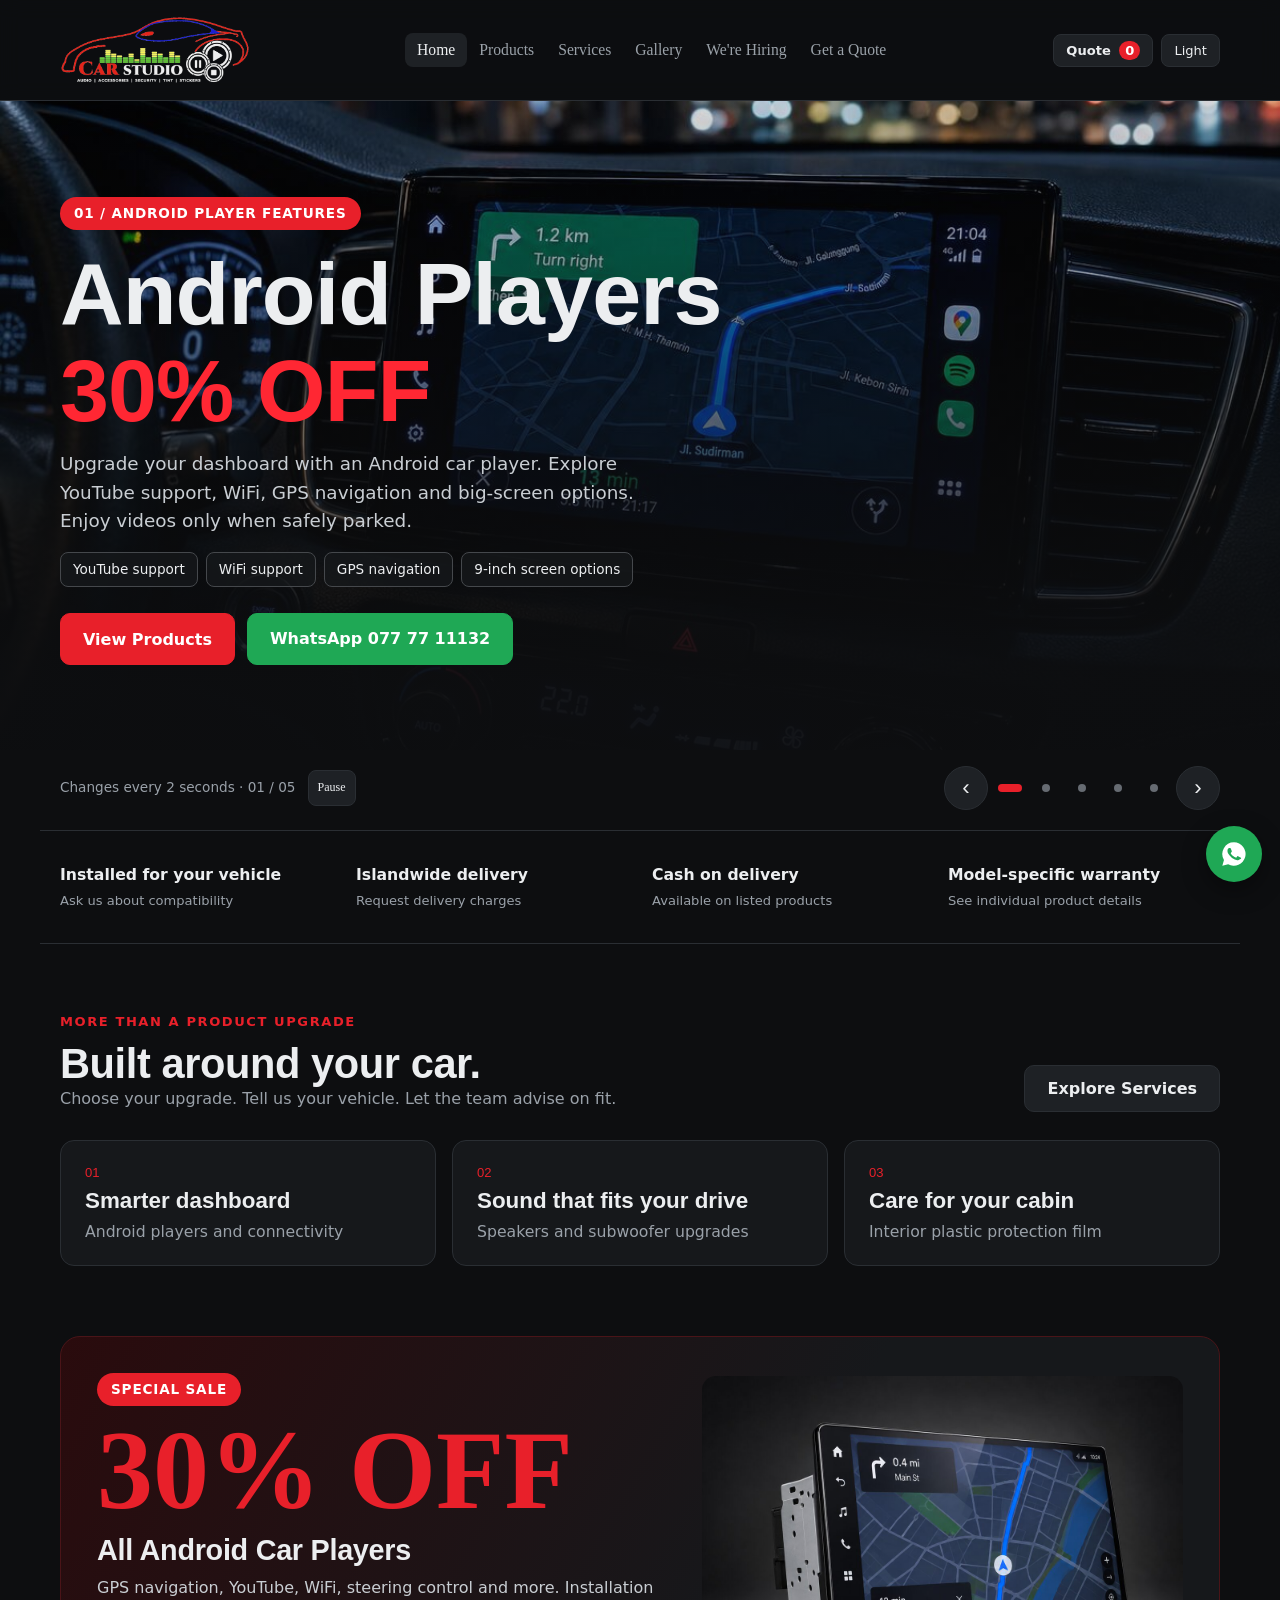
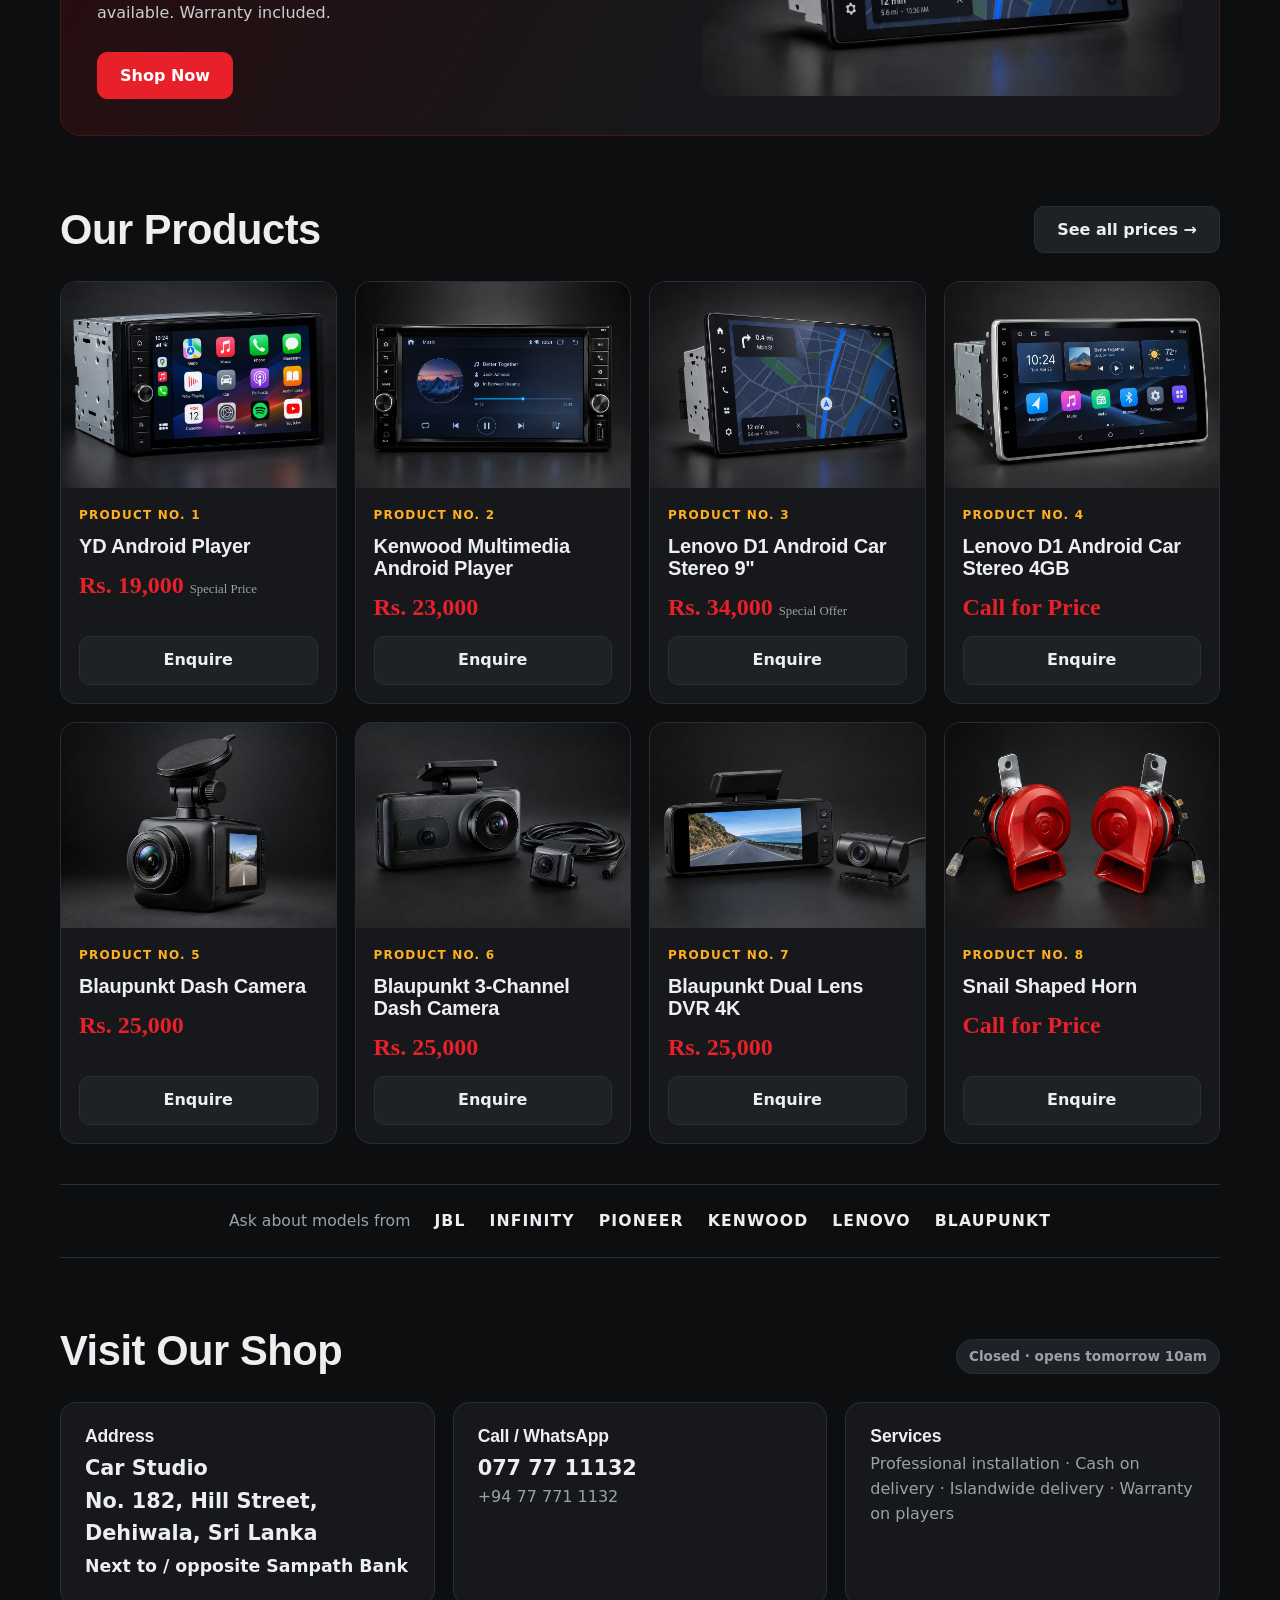
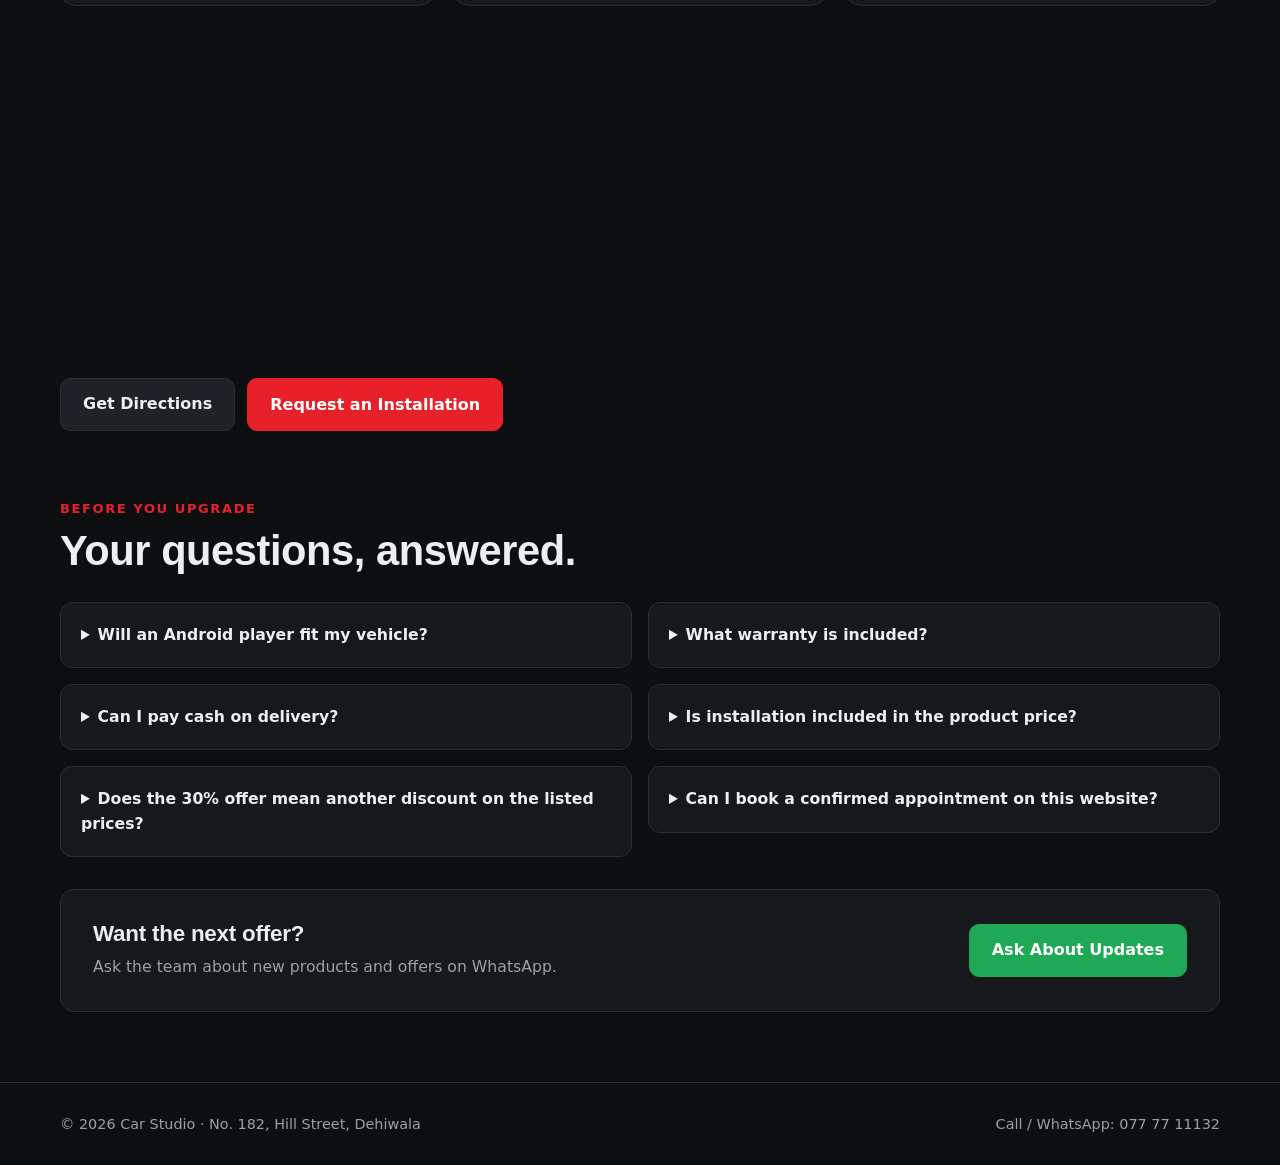
<file: car-studio/index.html>
<!doctype html>
<html lang="en"><head><meta charset="utf-8"><meta name="viewport" content="width=device-width,initial-scale=1">
<title>Car Studio – Dehiwala | Android Players, Dash Cams & Accessories</title>
<meta name="description" content="Explore Android car players, dash cameras, speakers and vehicle upgrades at Car Studio, Dehiwala. Compare products and request installation quotes on WhatsApp.">
<link rel="icon" type="image/png" sizes="48x48" href="favicon-48.png">
<link rel="icon" type="image/png" sizes="192x192" href="icon-192.png">
<link rel="apple-touch-icon" href="apple-touch-icon.png">
<link rel="canonical" href="https://shahanshihan9-glitch.github.io/ndj/car-studio/">
<meta property="og:url" content="https://shahanshihan9-glitch.github.io/ndj/car-studio/">
<meta property="og:type" content="website">
<meta property="og:image" content="https://shahanshihan9-glitch.github.io/ndj/car-studio/img/hero.jpg">
<meta name="theme-color" content="#0d0e10">
<meta property="og:title" content="Car Studio | Upgrade Your Drive">
<meta property="og:description" content="Car audio, Android players, dash cameras and vehicle upgrades in Dehiwala. Explore products and request a quote.">
<link href="https://api.fontshare.com/v2/css?f[]=clash-display@600,700&f[]=satoshi@400,500,700&display=swap" rel="stylesheet">
<style>
:root{--bg:#0d0e10;--s1:#16181b;--s2:#1e2125;--line:#2a2e33;--tx:#eceef0;--mut:#9aa1a9;--acc:#e8202a;--acc2:#ffb020}
*{box-sizing:border-box;margin:0;padding:0}
body{background:var(--bg);color:var(--tx);font-family:Satoshi,system-ui,sans-serif;line-height:1.55}
h1,h2,h3{font-family:'Clash Display',sans-serif;line-height:1.1;letter-spacing:-.01em}
a{color:inherit;text-decoration:none}
.wrap{max-width:1200px;margin:auto;padding:0 20px}
header{position:sticky;top:0;z-index:10;background:rgba(13,14,16,.92);backdrop-filter:blur(10px);border-bottom:1px solid var(--line)}
.nav{display:flex;align-items:center;justify-content:space-between;min-height:100px;gap:12px;padding-block:8px}
.logo{display:flex;align-items:center;flex-shrink:0;padding:6px 0}
.logo img{display:block;width:220px;height:auto}
.tabs{display:flex;gap:4px}
.tabs button{background:none;border:0;color:var(--mut);font:500 .95rem Satoshi;padding:9px 14px;border-radius:8px;cursor:pointer}
.tabs button.on,.tabs button:hover{color:var(--tx);background:var(--s2)}
.page{display:none}.page.on{display:block}
.hero{position:relative;min-height:78vh;display:flex;align-items:flex-end;background:url(img/hero.jpg) center/cover}
.hero:before{content:"";position:absolute;inset:0;background:linear-gradient(180deg,rgba(13,14,16,.2),rgba(13,14,16,.95) 85%)}
.hero .wrap{position:relative;padding-bottom:60px;width:100%}
.badge{display:inline-block;background:var(--acc);color:#fff;font-weight:700;padding:6px 14px;border-radius:99px;font-size:.85rem;letter-spacing:.06em;text-transform:uppercase}
.hero h1{font-size:clamp(2.6rem,7vw,5.5rem);margin:16px 0 10px;max-width:14ch}
.hero h1 em{font-style:normal;color:var(--acc)}
.hero p{color:#c9ced3;font-size:1.15rem;max-width:52ch}
.hero.carousel{display:block;background:none;min-height:0;overflow:hidden}
.hero.carousel:before{display:none}
.hero-track{display:flex;overflow-x:auto;scroll-snap-type:x mandatory;scrollbar-width:none;overscroll-behavior-x:contain}
.hero-track::-webkit-scrollbar{display:none}
.hero-slide{position:relative;flex:0 0 100%;min-width:0;min-height:70vh;display:flex;align-items:flex-end;scroll-snap-align:start;scroll-snap-stop:always;background:var(--slide-image) center/cover}
.hero-slide:before{content:"";position:absolute;inset:0;background:linear-gradient(180deg,rgba(13,14,16,.15),rgba(13,14,16,.96) 90%)}
.hero-slide .wrap{padding-top:48px;padding-bottom:36px}
.hero-slide h2{font-size:clamp(2.6rem,7vw,5.5rem);margin:16px 0 10px;max-width:16ch}
.hero-slide h2 em{font-style:normal;color:var(--acc)}
.feature-tags{display:flex;flex-wrap:wrap;gap:8px;margin-top:16px}
.feature-tags span{border:1px solid #45484c;background:rgba(22,24,27,.75);border-radius:8px;padding:6px 12px;color:#eceef0;font-size:.85rem}
.carousel-bar{display:flex;align-items:center;justify-content:space-between;gap:12px;padding-top:16px!important;padding-bottom:20px!important;border-bottom:1px solid var(--line)}
.carousel-hint{font-size:.85rem;color:var(--mut)}
.carousel-status{display:flex;align-items:center;gap:12px}
.autoplay-toggle{min-width:48px;min-height:36px;border:1px solid var(--line);border-radius:8px;background:var(--s2);color:var(--tx);font:500 .75rem Satoshi;cursor:pointer}
.autoplay-toggle:hover{border-color:var(--acc)}
.carousel-controls,.carousel-dots{display:flex;align-items:center;gap:8px}
.slide-arrow{width:44px;height:44px;border:1px solid var(--line);border-radius:50%;background:var(--s2);color:var(--tx);font-size:1.4rem;cursor:pointer}
.slide-arrow:hover{border-color:var(--acc)}
.slide-dot{display:grid;place-items:center;width:28px;height:44px;border:0;background:transparent;cursor:pointer}
.slide-dot:after{content:"";width:8px;height:8px;border-radius:99px;background:#666b72;transition:width .2s,background .2s}
.slide-dot[aria-current="true"]:after{width:24px;background:var(--acc)}
:focus-visible{outline:2px solid var(--acc2);outline-offset:3px}
@media(max-width:760px){.hero-slide{min-height:560px}.hero-slide .wrap{padding-top:40px;padding-bottom:28px}.hero-slide p{font-size:1rem}.carousel-hint{font-size:.75rem}.carousel-controls,.carousel-dots{gap:2px}.slide-dot{width:24px}}
@media(prefers-reduced-motion:reduce){.slide-dot:after{transition:none}}
@media(max-width:760px){.carousel-bar{padding-right:84px!important}.carousel-hint{font-size:0}.carousel-hint #slide-count{font-size:.75rem;white-space:nowrap}.carousel-controls{flex-shrink:0}.carousel-status{flex-direction:column;gap:0}}
.btns{display:flex;gap:12px;flex-wrap:wrap;margin-top:26px}
.btn{display:inline-flex;align-items:center;gap:8px;padding:13px 22px;border-radius:10px;font-weight:700;border:1px solid var(--line);cursor:pointer;font-family:Satoshi;font-size:1rem;color:var(--tx);background:var(--s2)}
.btn.p{background:var(--acc);border-color:var(--acc);color:#fff}
.btn.w{background:#1fa855;border-color:#1fa855;color:#fff}
section{padding:70px 0}
.sh{display:flex;justify-content:space-between;align-items:end;gap:20px;margin-bottom:28px;flex-wrap:wrap}
.sh h2{font-size:clamp(1.8rem,4vw,2.6rem)}
.sh p{color:var(--mut)}
.grid{display:grid;grid-template-columns:repeat(auto-fill,minmax(260px,1fr));gap:18px}
.card{background:var(--s1);border:1px solid var(--line);border-radius:16px;overflow:hidden;display:flex;flex-direction:column;transition:transform .2s,border-color .2s}
.card:hover{transform:translateY(-3px);border-color:#3a3f45}
.card img{width:100%;aspect-ratio:4/3;object-fit:cover;display:block;background:#111}
.cb{padding:18px;display:flex;flex-direction:column;gap:10px;flex:1}
.no{font-size:.75rem;color:var(--acc2);font-weight:700;letter-spacing:.1em;text-transform:uppercase}
.card h3{font-size:1.25rem}
.price{font-family:'Clash Display';font-size:1.5rem;font-weight:700;color:var(--acc)}
.price small{font-family:Satoshi;font-size:.8rem;color:var(--mut);font-weight:500;margin-left:6px}
ul.f{list-style:none;display:flex;flex-wrap:wrap;gap:6px}
ul.f li{font-size:.8rem;background:var(--s2);border:1px solid var(--line);padding:4px 9px;border-radius:6px;color:#cfd4d9}
.tag{font-size:.85rem;color:var(--mut)}
.card .btn{margin-top:auto;justify-content:center;padding:11px}
.info{display:grid;grid-template-columns:repeat(auto-fit,minmax(240px,1fr));gap:18px}
.box{background:var(--s1);border:1px solid var(--line);border-radius:16px;padding:24px}
.box h3{font-size:1.1rem;margin-bottom:6px}.box p{color:var(--mut)}
.box .big{font-size:1.3rem;color:var(--tx);font-weight:700}
.promo{background:linear-gradient(120deg,#2a0b0d,#16181b 60%);border:1px solid #4a1418;border-radius:20px;padding:36px;display:grid;grid-template-columns:1.2fr 1fr;gap:28px;align-items:center}
.promo .off{font-family:'Clash Display';font-size:clamp(3.5rem,9vw,7rem);font-weight:700;color:var(--acc);line-height:.9}
.promo img{width:100%;border-radius:14px}
.note{background:var(--s2);border-left:4px solid var(--acc2);padding:14px 18px;border-radius:8px;margin:0 0 22px;font-weight:500}
.job{background:var(--s1);border:1px solid var(--line);border-radius:18px;padding:30px}
.job .u{display:inline-block;background:var(--acc);color:#fff;font-size:.75rem;font-weight:700;padding:4px 10px;border-radius:6px;letter-spacing:.08em;margin-bottom:12px;animation:p 1.6s infinite}
@keyframes p{50%{opacity:.55}}
.job h3{font-size:1.7rem;margin-bottom:14px}
.job ul{padding-left:20px;color:#cfd4d9;display:grid;gap:6px}
.perks{display:flex;flex-wrap:wrap;gap:10px;margin:26px 0}
.perks span{background:var(--s2);border:1px solid var(--line);padding:9px 14px;border-radius:99px;font-weight:500}
footer{border-top:1px solid var(--line);padding:30px 0;color:var(--mut);font-size:.9rem}
footer .wrap{display:flex;justify-content:space-between;flex-wrap:wrap;gap:10px}
.fab{position:fixed;right:18px;bottom:18px;width:56px;height:56px;border-radius:50%;background:#1fa855;display:grid;place-items:center;box-shadow:0 8px 24px rgba(0,0,0,.4);z-index:20}
@media(max-width:760px){.promo{grid-template-columns:1fr;padding:24px}.tabs button{padding:8px 14px;font-size:.85rem}.logo img{width:180px}.nav{flex-direction:column;justify-content:center;gap:8px;min-height:0;padding-block:8px}}
</style>
<link rel="stylesheet" href="features.css">
<script type="application/ld+json" id="ld-business">{"@context":"https://schema.org","@type":"AutomotiveBusiness","name":"Car Studio","description":"Android car players, dash cameras, speakers, subwoofers, window tinting and interior protection film in Dehiwala, Sri Lanka.","telephone":"+94777711132","priceRange":"Rs.","url":"https://shahanshihan9-glitch.github.io/ndj/car-studio/","image":"https://shahanshihan9-glitch.github.io/ndj/car-studio/img/hero.jpg","logo":"https://shahanshihan9-glitch.github.io/ndj/car-studio/img/car-studio-logo.png","address":{"@type":"PostalAddress","streetAddress":"No. 182, Hill Street","addressLocality":"Dehiwala","addressCountry":"LK"},"areaServed":{"@type":"Country","name":"Sri Lanka"},"openingHoursSpecification":[{"@type":"OpeningHoursSpecification","dayOfWeek":["Monday","Tuesday","Wednesday","Thursday","Friday","Saturday"],"opens":"10:00","closes":"20:00"}]}</script>
</head><body>
<header><div class="wrap nav">
<a class="logo" href="#" onclick="go('home')" aria-label="Car Studio home">
<img src="img/car-studio-logo-dark.png" alt="Car Studio: Audio, Accessories, Security, Tint, Stickers" width="1200" height="435" fetchpriority="high"></a>
<nav class="tabs" aria-label="Main navigation"><button data-p="home" class="on">Home</button><button data-p="products">Products</button><button data-p="services">Services</button><button data-p="gallery">Gallery</button><button data-p="jobs">We're Hiring</button><button data-p="book">Get a Quote</button></nav>
<div class="header-actions"><button class="quote-trigger" id="basket-trigger" onclick="openQuote()" aria-label="Open quote basket"><span id="basket-label" class="basket-label">Quote</span> <span id="quote-count">0</span></button><button class="theme-toggle" id="theme-toggle" aria-label="Switch colour theme">Light</button></div>
</div></header>

<main>
<!-- HOME -->
<div class="page on" id="home">
<div class="hero carousel" role="region" aria-roledescription="carousel" aria-label="Car Studio products, upgrades and services">
<div class="hero-track" id="hero-track" tabindex="0" aria-label="Swipe or use left and right arrow keys to explore features">
<div class="hero-slide" role="group" aria-roledescription="slide" aria-label="1 of 5: Android player features" style="--slide-image:url(img/hero.jpg)"><div class="wrap">
<span class="badge">01 / Android Player Features</span>
<h1>Android Players <em>30% OFF</em></h1>
<p>Upgrade your dashboard with an Android car player. Explore YouTube support, WiFi, GPS navigation and big-screen options. Enjoy videos only when safely parked.</p>
<div class="feature-tags"><span>YouTube support</span><span>WiFi support</span><span>GPS navigation</span><span>9-inch screen options</span></div>
<div class="btns"><button class="btn p" onclick="go('products')">View Products</button><a class="btn w" href="https://wa.me/94777711132" target="_blank">WhatsApp 077 77 11132</a></div>
</div></div>
<div class="hero-slide" role="group" aria-roledescription="slide" aria-label="2 of 5: Dash camera features" style="--slide-image:url(img/p6.jpg)" inert><div class="wrap">
<span class="badge">02 / Dash Camera Features</span>
<h2>Record the road. <em>Dash cameras.</em></h2>
<p>Explore Blaupunkt dash cameras with WiFi, night vision and loop recording. Choose Full HD, 4K front recording or front, cabin and rear options. Rs. 25,000 per camera.</p>
<div class="feature-tags"><span>Full HD / 4K options</span><span>Built-in WiFi</span><span>Night vision</span><span>Loop recording</span></div>
<div class="btns"><button class="btn p" onclick="go('products')">Explore Dash Cameras</button><a class="btn w" href="https://wa.me/94777711132?text=Hi%20Car%20Studio%2C%20I%20am%20interested%20in%20your%20dash%20cameras." target="_blank">Ask on WhatsApp</a></div>
</div></div>
<div class="hero-slide" role="group" aria-roledescription="slide" aria-label="3 of 5: Interior plastic protection film" style="--slide-image:url(img/film-hero.jpg)" inert><div class="wrap">
<span class="badge">03 / Interior Protection</span>
<h2>Care for your cabin. <em>Protection film.</em></h2>
<p>Interior plastic protection film for your car's trim. Talk to our team about suitable surfaces, film options and application pricing.</p>
<div class="feature-tags"><span>Interior plastic trim</span><span>Protection film</span><span>Ask about fitting</span></div>
<div class="btns"><a class="btn p" href="https://wa.me/94777711132?text=Hi%20Car%20Studio%2C%20I%20want%20interior%20plastic%20protection%20film.%20Please%20share%20options%20and%20pricing." target="_blank">Enquire About Film</a><a class="btn" href="tel:+94777711132">Call Our Team</a></div>
</div></div>
<div class="hero-slide" role="group" aria-roledescription="slide" aria-label="4 of 5: Branded speaker upgrades" style="--slide-image:url(img/speakers-hero.jpg)" inert><div class="wrap">
<span class="badge">04 / Branded Speaker Upgrades</span>
<h2>Upgrade your drive. <em>Branded speakers.</em></h2>
<p>Explore car speaker upgrades from JBL, Infinity, Pioneer and Kenwood. Ask our team about available models, vehicle fit and pricing.</p>
<div class="feature-tags"><span>JBL</span><span>Infinity</span><span>Pioneer</span><span>Kenwood</span></div>
<div class="btns"><a class="btn p" href="https://wa.me/94777711132?text=Hi%20Car%20Studio%2C%20I%20am%20interested%20in%20JBL%2C%20Infinity%2C%20Pioneer%20or%20Kenwood%20speaker%20upgrades.%20Please%20share%20available%20models%20and%20prices." target="_blank">Enquire About Speakers</a><a class="btn" href="tel:+94777711132">Call Our Team</a></div>
</div></div>
<div class="hero-slide" role="group" aria-roledescription="slide" aria-label="5 of 5: Sound system upgrades with subwoofer" style="--slide-image:url(img/subwoofer-hero.jpg)" inert><div class="wrap">
<span class="badge">05 / Subwoofer Sound Upgrades</span>
<h2>Turn up the bass. <em>Subwoofer upgrades.</em></h2>
<p>Upgrade your car sound system with a subwoofer. Discuss compatible options, available trunk space and installation with the Car Studio team.</p>
<div class="feature-tags"><span>Subwoofer upgrades</span><span>Sound system setup</span><span>Ask about installation</span></div>
<div class="btns"><a class="btn p" href="https://wa.me/94777711132?text=Hi%20Car%20Studio%2C%20I%20want%20to%20upgrade%20my%20car%20sound%20system%20with%20a%20subwoofer.%20Please%20share%20options%20and%20pricing." target="_blank">Plan My Sound Upgrade</a><a class="btn" href="tel:+94777711132">Call Our Team</a></div>
</div></div>
</div>
<div class="wrap carousel-bar">
<div class="carousel-status">
<span class="carousel-hint">Changes every 2 seconds &middot; <span id="slide-count" aria-live="off">01 / 05</span></span>
<button class="autoplay-toggle" id="autoplay-toggle" aria-label="Pause automatic slides">Pause</button>
</div>
<div class="carousel-controls">
<button class="slide-arrow" id="slide-prev" aria-label="Previous feature slide" aria-controls="hero-track">&#8249;</button>
<div class="carousel-dots" aria-label="Choose a feature slide">
<button class="slide-dot" aria-label="Show Android player features" aria-current="true" data-slide="0"></button>
<button class="slide-dot" aria-label="Show dash camera features" aria-current="false" data-slide="1"></button>
<button class="slide-dot" aria-label="Show interior plastic protection film" aria-current="false" data-slide="2"></button>
<button class="slide-dot" aria-label="Show branded speaker upgrades" aria-current="false" data-slide="3"></button>
<button class="slide-dot" aria-label="Show subwoofer sound upgrades" aria-current="false" data-slide="4"></button>
</div>
<button class="slide-arrow" id="slide-next" aria-label="Next feature slide" aria-controls="hero-track">&#8250;</button>
</div>
</div>
</div>

<div class="assurance-strip wrap">
<span><b>Installed for your vehicle</b><small>Ask us about compatibility</small></span>
<span><b>Islandwide delivery</b><small>Request delivery charges</small></span>
<span><b>Cash on delivery</b><small>Available on listed products</small></span>
<span><b>Model-specific warranty</b><small>See individual product details</small></span>
</div>
<section class="home-service-preview"><div class="wrap">
<div class="sh"><div><span class="eyebrow">More than a product upgrade</span><h2>Built around your car.</h2><p>Choose your upgrade. Tell us your vehicle. Let the team advise on fit.</p></div><button class="btn" onclick="go('services')">Explore Services</button></div>
<div class="service-mini-grid">
<button onclick="chooseService('Android player installation')"><span>01</span><b>Smarter dashboard</b><small>Android players and connectivity</small></button>
<button onclick="chooseService('Speaker upgrade')"><span>02</span><b>Sound that fits your drive</b><small>Speakers and subwoofer upgrades</small></button>
<button onclick="chooseService('Interior protection film')"><span>03</span><b>Care for your cabin</b><small>Interior plastic protection film</small></button>
</div></div></section>
<section><div class="wrap">
<div class="promo">
<div><span class="badge">Special Sale</span><div class="off" style="margin:14px 0">30% OFF</div><h2 style="font-size:1.8rem;margin-bottom:10px">All Android Car Players</h2><p style="color:#c9ced3">GPS navigation, YouTube, WiFi, steering control and more. Installation available. Warranty included.</p><div class="btns"><button class="btn p" onclick="go('products')">Shop Now</button></div></div>
<img src="img/p3.jpg" alt="9 inch Android car stereo">
</div></div></section>

<section style="padding-top:0"><div class="wrap">
<div class="sh"><h2>Our Products</h2><button class="btn" onclick="go('products')">See all prices &rarr;</button></div>
<div class="grid" id="homegrid"></div>
<div class="brand-strip" aria-label="Ask about available brands"><span>Ask about models from</span><b>JBL</b><b>INFINITY</b><b>PIONEER</b><b>KENWOOD</b><b>LENOVO</b><b>BLAUPUNKT</b></div>
</div></section>

<section style="padding-top:0"><div class="wrap">
<div class="sh"><h2>Visit Our Shop</h2><span class="open-pill" data-open-status aria-live="polite"></span></div>
<div class="info">
<div class="box"><h3>Address</h3><p class="big">Car Studio<br>No. 182, Hill Street,<br>Dehiwala, Sri Lanka<br><small>Next to / opposite Sampath Bank</small></p></div>
<div class="box"><h3>Call / WhatsApp</h3><p class="big"><a href="tel:+94777711132">077 77 11132</a></p><p>+94 77 771 1132</p></div>
<div class="box"><h3>Services</h3><p>Professional installation &middot; Cash on delivery &middot; Islandwide delivery &middot; Warranty on players</p></div>
</div>
<iframe title="Map" style="width:100%;height:320px;border:0;border-radius:16px;margin-top:18px;filter:grayscale(.3)" loading="lazy" src="https://maps.google.com/maps?q=182%20Hill%20Street%20Dehiwala%20Sri%20Lanka&output=embed"></iframe>
<div class="btns"><a class="btn" href="https://www.google.com/maps/search/?api=1&query=182+Hill+Street+Dehiwala+Sri+Lanka" target="_blank" rel="noopener">Get Directions</a><button class="btn p" onclick="go('book')">Request an Installation</button></div>
</div></section>
<section class="faq-section"><div class="wrap">
<div class="sh"><div><span class="eyebrow">Before you upgrade</span><h2>Your questions, answered.</h2></div></div>
<div class="faq-list">
<details><summary>Will an Android player fit my vehicle?</summary><p>Fit depends on your vehicle model, dashboard frame and wiring. Tell us your make, model and year so our team can advise before you order.</p></details>
<details><summary>What warranty is included?</summary><p>The YD and Kenwood players list a 3-month warranty. The Lenovo D1 4GB / 64GB player lists a 1-year warranty. A warranty was not specified for every other product; ask us to confirm the exact cover and terms.</p></details>
<details><summary>Can I pay cash on delivery?</summary><p>Cash on delivery is available for the listed Android players. Ask our team to confirm availability for other products, your address and any delivery charges before ordering.</p></details>
<details><summary>Is installation included in the product price?</summary><p>Installation is available for the listed Android players. The snail-shaped horn lists installation included. Ask us to confirm labour, fitting accessories and the final installed price for your vehicle.</p></details>
<details><summary>Does the 30% offer mean another discount on the listed prices?</summary><p>The banner advertises the Android-player offer and the catalogue shows the supplied special prices. Please confirm the final offer with the team; this website does not apply an additional automatic discount.</p></details>
<details><summary>Can I book a confirmed appointment on this website?</summary><p>You can prepare an installation request with a preferred date and send it through WhatsApp. Your slot is only confirmed after the Car Studio team replies.</p></details>
</div>
<div class="updates-panel"><div><h3>Want the next offer?</h3><p>Ask the team about new products and offers on WhatsApp.</p></div><a class="btn w" href="https://wa.me/94777711132?text=Hi%20Car%20Studio%2C%20please%20tell%20me%20about%20new%20products%20and%20offers." target="_blank" rel="noopener">Ask About Updates</a></div>
</div></section>
</div>

<!-- PRODUCTS -->
<div class="page" id="products"><section><div class="wrap">
<div class="sh"><div><h2>Products</h2><p>Installation available &middot; Cash on delivery &middot; Islandwide delivery</p></div><a class="btn w" href="https://wa.me/94777711132" target="_blank">Order on WhatsApp</a></div>
<div class="note">Note: All Blaupunkt dash cameras cost Rs. 25,000 per camera.</div>
<div class="delivery-mode-bar"><div><b>Shopping for delivery?</b><p>Add different products, choose quantities and send one combined order request.</p></div><div class="order-mode-buttons" aria-label="Shopping mode"><button data-order-mode="quote" class="active" aria-pressed="true">Get a Quote</button><button data-order-mode="delivery" aria-pressed="false">Delivery Order</button></div></div>
<div class="catalogue-tools">
<label class="search-field">Search products<input id="product-search" type="search" placeholder="Try Lenovo, WiFi, 4K or horn" autocomplete="off"></label>
<label>Brand<select id="brand-filter"><option value="">All brands</option><option>YD</option><option>Kenwood</option><option>Lenovo</option><option>Blaupunkt</option><option>Other</option></select></label>
<label>Budget<select id="budget-filter"><option value="">All prices</option><option value="20000">Up to Rs. 20,000</option><option value="25000">Up to Rs. 25,000</option><option value="35000">Up to Rs. 35,000</option><option value="unknown">Price on enquiry</option></select></label>
<label>Sort<select id="sort-products"><option value="featured">Featured</option><option value="low">Price: low to high</option><option value="high">Price: high to low</option><option value="name">Name: A to Z</option></select></label>
</div>
<div class="category-filters" id="category-filters" aria-label="Product categories">
<button class="active" data-category="all" aria-pressed="true">All products</button><button data-category="players" aria-pressed="false">Android players</button><button data-category="cameras" aria-pressed="false">Dash cameras</button><button data-category="horns" aria-pressed="false">Horns</button><button data-category="saved" aria-pressed="false">Saved <span id="saved-count">0</span></button>
</div>
<div class="catalogue-summary"><span id="result-count" aria-live="polite">8 products</span><button class="text-btn" id="reset-filters">Reset filters</button><button class="text-btn" onclick="openComparison()">Compare selected <span id="compare-count">0 / 3</span></button></div>
<div class="grid" id="grid"></div>
<div id="no-products" class="empty-state" hidden><h3>No matching products</h3><p>Try a different keyword, category or budget.</p><button class="btn" onclick="resetFilters()">Reset filters</button></div>
<p class="catalogue-disclosure">Product pictures are AI-generated illustrations, not photographs of current stock. Confirm appearance, compatibility, availability and final pricing with our team.</p>
</div></section></div>

<div class="page" id="services"><section><div class="wrap">
<div class="sh"><div><span class="eyebrow">Your car. Your upgrade.</span><h2>Services &amp; Installation</h2><p>From connected dashboards to better audio and interior care. Request a vehicle-specific quote.</p></div><button class="btn p" onclick="go('book')">Request a Quote</button></div>
<div class="service-grid" id="service-grid"></div>
<div class="process-panel"><span class="eyebrow">How it works</span><h2>From idea to installation.</h2><div class="process-grid"><div><b>01 / Tell us your vehicle</b><p>Share make, model, year and the upgrade you want.</p></div><div><b>02 / Confirm the fit &amp; quote</b><p>Our team confirms compatible options, pricing and a suitable date.</p></div><div><b>03 / Visit Car Studio</b><p>Come to No. 182, Hill Street, Dehiwala after your appointment is confirmed.</p></div></div></div>
</div></section></div>

<div class="page" id="gallery"><section><div class="wrap">
<div class="sh"><div><span class="eyebrow">Explore the possibilities</span><h2>Upgrade Inspiration</h2><p>AI-generated concepts to help you plan your upgrade. These are not photos of completed Car Studio installations.</p></div><button class="btn p" onclick="go('book')">Plan My Upgrade</button></div>
<div class="category-filters" id="gallery-filters" aria-label="Inspiration categories"><button data-gallery="all" class="active" aria-pressed="true">All concepts</button><button data-gallery="dashboard" aria-pressed="false">Dashboard</button><button data-gallery="audio" aria-pressed="false">Audio</button><button data-gallery="protection" aria-pressed="false">Protection</button><button data-gallery="cameras" aria-pressed="false">Cameras</button></div>
<div class="gallery-grid" id="gallery-grid"></div>
</div></section></div>

<div class="page" id="book"><section><div class="wrap">
<div class="sh"><div><span class="eyebrow">Let's find the right fit</span><h2>Get a Quote / Installation Request</h2><p>Prepare your request here. Review it before opening WhatsApp.</p></div></div>
<div class="booking-layout">
<datalist id="make-list"></datalist><datalist id="model-list"></datalist>
<form id="request-form" class="request-form">
<div class="form-grid">
<label>Your name<input name="customer" required maxlength="80" autocomplete="name" placeholder="Your name"></label>
<label>Phone / WhatsApp<input name="phone" type="tel" required pattern="[+0-9\s\(\)\-]{7,20}" maxlength="20" autocomplete="tel" placeholder="077 123 4567"></label>
<label>Vehicle make<input name="make" required maxlength="60" list="make-list" autocomplete="off" placeholder="Toyota, Honda, Suzuki..."></label>
<label>Vehicle model<input name="model" required maxlength="80" list="model-list" autocomplete="off" placeholder="Aqua, Vezel, Wagon R..."></label>
<label>Vehicle year<input name="year" type="number" min="1950" max="2027" placeholder="2020"></label>
<label>Upgrade / service<select name="service" id="request-service" required><option value="">Choose an upgrade</option><option>Android player installation</option><option>Dash camera installation</option><option>Interior protection film</option><option>Speaker upgrade</option><option>Subwoofer upgrade</option><option>Window / windscreen tinting</option><option>Horn installation</option><option>General product enquiry</option></select></label>
<label>Preferred date (optional)<input name="date" id="request-date" type="date"></label>
<label>Approximate budget (optional)<select name="budget"><option value="">Not sure yet</option><option>Under Rs. 25,000</option><option>Rs. 25,000 - 50,000</option><option>Over Rs. 50,000</option></select></label>
<label class="full-field">Anything else?<textarea name="notes" rows="4" maxlength="1000" placeholder="Product name, dashboard size, preferred sound setup or delivery needs..."></textarea></label>
</div>
<p class="form-note">This form does not reserve a slot or charge you. Details are kept in this page until you choose to send them through WhatsApp.</p>
<button class="btn p" type="submit">Review My Request</button>
</form>
<aside class="booking-aside"><div class="box"><span class="eyebrow">Visit Car Studio</span><h3>No. 182, Hill Street<br>Dehiwala, Sri Lanka</h3><p>For opening hours and appointment availability, please call or message the team.</p><a class="btn w" href="tel:+94777711132">Call 077 77 11132</a></div><div class="box"><h3>Already comparing products?</h3><p>Add products to your quote basket, adjust quantities and send one combined enquiry.</p><button class="btn" onclick="openQuote()">Open Quote Basket</button></div></aside>
</div>
</div></section></div>

<!-- JOBS -->
<div class="page" id="jobs"><section><div class="wrap">
<div class="sh"><div><h2>We Are Hiring</h2><p>Join the Car Studio team in Dehiwala</p></div></div>
<div class="info" style="grid-template-columns:repeat(auto-fit,minmax(320px,1fr))">
<div class="job"><span class="u">URGENT</span><h3>01. Tint Applicator</h3><ul><li>Windscreen tinting</li><li>Window tinting</li><li>Protection film application</li><li>Sticker application</li><li>Clean and professional finishing</li></ul></div>
<div class="job"><span class="u">URGENT</span><h3>02. Auto Electrician</h3><p style="color:var(--mut);margin-bottom:10px">Must be able to do:</p><ul><li>Android player installation</li><li>360 camera installation</li><li>Fog light and wiring installation</li><li>Vehicle electrical work</li><li>Accessory wiring installation</li></ul></div>
</div>
<div class="perks"><span>Immediate joining preferred</span><span>Attractive salary if you work hard</span><span>Friendly team</span><span>Great work environment</span></div>
<div class="box"><h3>Apply Now</h3><p class="big">Car Studio, No. 182, Hill Street, Dehiwala</p><div class="btns"><a class="btn p" href="tel:+94777711132">Call 077 77 11132</a><a class="btn w" href="https://wa.me/94777711132?text=Hi%20Car%20Studio%2C%20I%20want%20to%20apply%20for%20the%20job" target="_blank">WhatsApp</a></div></div>
</div></section></div>
</main>

<dialog id="product-dialog" class="site-dialog" aria-label="Product details"><button class="dialog-close" onclick="closeDialog('product-dialog')" aria-label="Close product details">Close</button><div id="product-detail"></div></dialog>
<dialog id="compare-dialog" class="site-dialog wide-dialog" aria-label="Compare products"><button class="dialog-close" onclick="closeDialog('compare-dialog')" aria-label="Close comparison">Close</button><div id="comparison-content"></div></dialog>
<dialog id="quote-dialog" class="site-dialog quote-dialog" aria-label="Quote basket"><button class="dialog-close" onclick="closeDialog('quote-dialog')" aria-label="Close basket">Close</button><span class="eyebrow">One message. All your choices.</span><h2 id="basket-title">Your Quote Basket</h2><p class="muted" id="basket-intro">An enquiry list, not a paid or confirmed order.</p>
<div class="order-mode-buttons basket-mode" aria-label="Basket mode"><button data-order-mode="quote" class="active" aria-pressed="true">Get a Quote</button><button data-order-mode="delivery" aria-pressed="false">Delivery Order</button></div>
<button class="text-btn" onclick="closeDialog('quote-dialog');go('products')">Add More Products</button>
<div id="quote-content"></div>
<form id="delivery-form" class="delivery-form" hidden>
<h3>Where should we deliver?</h3><p class="form-note">Islandwide delivery is available. The team will confirm stock, delivery charges, payment and dispatch timing.</p>
<div class="form-grid">
<label>Recipient name<input name="recipient" required autocomplete="name" maxlength="80" placeholder="Full name"></label>
<label>Phone / WhatsApp<input name="contact" type="tel" required pattern="[+0-9\s\(\)\-]{7,20}" maxlength="20" autocomplete="tel" placeholder="077 123 4567"></label>
<label class="full-field">Street address<input name="street" required autocomplete="address-line1" maxlength="180" placeholder="House number and street"></label>
<label class="full-field">Address line 2 (optional)<input name="address2" autocomplete="address-line2" maxlength="120" placeholder="Apartment, village or landmark"></label>
<label>Town / city<input name="city" required autocomplete="address-level2" maxlength="80" placeholder="Your town or city"></label>
<label>District<input name="district" required autocomplete="address-level1" maxlength="80" placeholder="Your district"></label>
<label>Postal code (optional)<input name="postcode" inputmode="numeric" maxlength="12" autocomplete="postal-code" placeholder="Postal code"></label>
<label>Payment preference<select name="payment"><option value="Cash on delivery requested; please confirm availability">Cash on delivery requested</option><option value="Please discuss available payment methods with me">Discuss with the team</option></select></label>
<label class="full-field">Delivery notes (optional)<textarea name="instructions" rows="3" maxlength="800" placeholder="Landmark, contact instructions or anything else..."></textarea></label>
</div>
<label class="delivery-consent"><input name="acknowledgement" type="checkbox" required><span>I understand this is an order request. Stock, delivery charges and the final total must be confirmed by Car Studio.</span></label>
<button type="submit" class="btn p">Review Delivery Order</button>
<p class="form-note">Your details stay in this page until you choose to send the draft through WhatsApp. No payment is taken here.</p>
</form>
</dialog>
<dialog id="delivery-review-dialog" class="site-dialog" aria-label="Review delivery order"><button class="dialog-close" onclick="closeDialog('delivery-review-dialog')" aria-label="Close delivery review">Close</button><span class="eyebrow">Check before you send</span><h2>Review Your Delivery Order</h2><p class="muted">Products, quantities and address in one message.</p><textarea id="delivery-preview" class="message-preview" rows="14" readonly aria-label="Delivery order message preview"></textarea><p class="form-note">This opens a WhatsApp draft, not an automatic order or payment. Car Studio must reply to confirm availability, delivery charges and the final total.</p><div class="detail-actions"><button class="btn" onclick="editDeliveryOrder()">Edit Order / Address</button><a id="send-delivery" class="btn w" target="_blank" rel="noopener">Continue to WhatsApp</a></div></dialog>
<dialog id="request-dialog" class="site-dialog" aria-label="Review installation request"><button class="dialog-close" onclick="closeDialog('request-dialog')" aria-label="Close request review">Close</button><span class="eyebrow">Check before you send</span><h2>Your Installation Request</h2><textarea id="request-preview" class="message-preview" readonly rows="12" aria-label="WhatsApp request preview"></textarea><p class="form-note">Opening WhatsApp does not send the message automatically. Your appointment is confirmed only after the team replies.</p><a id="send-request" class="btn w" target="_blank" rel="noopener">Continue to WhatsApp</a></dialog>
<div class="toast" id="toast" role="status" aria-live="polite" hidden></div>
<footer><div class="wrap"><span>&copy; 2026 Car Studio &middot; No. 182, Hill Street, Dehiwala</span><span>Call / WhatsApp: 077 77 11132</span></div></footer>
<nav class="mobile-bar" aria-label="Quick contact"><a class="mb-call" href="tel:+94777711132">Call</a><a class="mb-wa" href="https://wa.me/94777711132" target="_blank" rel="noopener">WhatsApp</a><span class="open-pill" data-open-status></span></nav>
<a class="fab" href="https://wa.me/94777711132" target="_blank" aria-label="WhatsApp"><svg width="28" height="28" viewBox="0 0 24 24" fill="#fff"><path d="M12 2a10 10 0 00-8.6 15.1L2 22l5-1.3A10 10 0 1012 2zm5.3 14.1c-.2.6-1.3 1.2-1.8 1.2-.5.1-1 .1-3.3-.8-2.8-1.1-4.5-4-4.7-4.2-.1-.2-1.1-1.5-1.1-2.9s.7-2 1-2.3c.2-.3.5-.3.7-.3h.5c.2 0 .4 0 .6.5l.9 2.1c.1.2.1.3 0 .5l-.3.5-.4.5c-.1.1-.3.3-.1.6.2.3.8 1.3 1.7 2.1 1.2 1 2.1 1.4 2.4 1.5.3.1.5.1.6-.1l.9-1c.2-.3.4-.2.6-.1l2 1c.3.1.5.2.5.3.1.2.1.6-.1 1.2z"/></svg></a>

<script>
const W="https://wa.me/94777711132?text=";
const P=[
{n:"YD Android Player",img:"p1",price:"Rs. 19,000",lbl:"Special Price",f:["Android System","2GB RAM","32GB Storage","WiFi Support","GPS Navigation","YouTube Support","Steering Control","FM Radio","EQ Sound Settings","3 Months Warranty"],t:"Installation available · Cash on delivery"},
{n:"Kenwood Multimedia Android Player",img:"p2",price:"Rs. 23,000",f:["Android System","2GB RAM","32GB Storage","WiFi Support","GPS Ready","FM Radio","3 Months Warranty"],t:"Installation available · Cash on delivery"},
{n:"Lenovo D1 Android Car Stereo 9\"",img:"p3",price:"Rs. 34,000",lbl:"Special Offer",f:["9 Inch Big Screen","Clear Display","Smooth Performance","Android System","WiFi Support","2GB RAM + 32GB Storage"],t:"Installation available · Cash on delivery"},
{n:"Lenovo D1 Android Car Stereo 4GB",img:"p4",price:"Call for Price",f:["Android System","4GB RAM","64GB Storage","WiFi Support","1 Year Warranty"],t:"Installation available · Cash on delivery available"},
{n:"Blaupunkt Dash Camera",img:"p5",price:"Rs. 25,000",sub:"Record. Protect. Drive Confidently.",f:["Full HD 1080P","Built-in WiFi","140° Wide Lens","Night Vision","Loop Recording"],t:"Islandwide delivery available"},
{n:"Blaupunkt 3-Channel Dash Camera",img:"p6",price:"Rs. 25,000",sub:"Front + Cabin + Rear recording. Complete protection for every journey.",f:["4K Ultra HD Front","Full HD Cabin","Full HD Rear","WiFi Built-in","Night Vision","Loop Recording","Parking Monitor"],t:"Islandwide delivery included"},
{n:"Blaupunkt Dual Lens DVR 4K",img:"p7",price:"Rs. 25,000",sub:"Front and rear recording for complete protection.",f:["4K Ultra HD Front","Built-in WiFi","140° Wide Angle","Night Vision","Loop Recording","Accident Evidence","Anti-Theft Parking Monitor","Supports SD Cards","View & Download on Phone App"],t:"Islandwide delivery"},
{n:"Snail Shaped Horn",img:"p8",price:"Call for Price",sub:"Ready to be heard.",f:["Snail Shaped Design","Powerful Dual Tone Sound","Weatherproof Design","Fast & Loud Response","Long Lasting Performance"],t:"Installation included · Islandwide delivery"}];
const card=(p,i,full)=>`<article class="card"><img src="img/${p.img}.jpg" alt="${p.n}" loading="lazy"><div class="cb"><span class="no">Product No. ${i+1}</span><h3>${p.n}</h3>${p.sub&&full?`<p class="tag">${p.sub}</p>`:""}<div class="price">${p.price}${p.lbl?`<small>${p.lbl}</small>`:""}</div>${full?`<ul class="f">${p.f.map(x=>`<li>${x}</li>`).join("")}</ul><p class="tag">${p.t}</p>`:""}<a class="btn ${full?'w':''}" target="_blank" href="${W+encodeURIComponent('Hi Car Studio, I am interested in Product No. '+(i+1)+': '+p.n)}">${full?'Order on WhatsApp':'Enquire'}</a></div></article>`;
grid.innerHTML=P.map((p,i)=>card(p,i,1)).join("");
homegrid.innerHTML=P.map((p,i)=>card(p,i,0)).join("");
function go(id){document.querySelectorAll('.page').forEach(e=>e.classList.toggle('on',e.id==id));document.querySelectorAll('.tabs button').forEach(b=>{b.classList.toggle('on',b.dataset.p==id);if(b.dataset.p===id)b.setAttribute('aria-current','page');else b.removeAttribute('aria-current')});scrollTo(0,0);scheduleAutoplay()}
document.querySelectorAll('.tabs button').forEach(b=>b.onclick=()=>go(b.dataset.p));
const heroTrack=document.getElementById('hero-track');
const heroSlides=[...heroTrack.querySelectorAll('.hero-slide')];
const heroDots=[...document.querySelectorAll('.slide-dot')];
let heroIndex=0;
let autoplayTimer=null;
let settleTimer=null;
let autoplayPaused=false;
let draggingHero=false;
const autoplayToggle=document.getElementById('autoplay-toggle');
function scheduleAutoplay(){
  clearTimeout(autoplayTimer);
  if(autoplayPaused||draggingHero||document.hidden||!document.getElementById('home').classList.contains('on'))return;
  autoplayTimer=setTimeout(()=>slideTo(heroIndex+1),2000);
}
function updateHero(){
  if(!heroTrack.clientWidth)return;
  heroIndex=Math.max(0,Math.min(heroSlides.length-1,Math.round(heroTrack.scrollLeft/heroTrack.clientWidth)));
  heroDots.forEach((dot,i)=>dot.setAttribute('aria-current',String(i===heroIndex)));
  heroSlides.forEach((slide,i)=>{slide.inert=i!==heroIndex;});
  document.getElementById('slide-count').textContent=String(heroIndex+1).padStart(2,'0')+' / 05';
}
function slideTo(index){
  clearTimeout(autoplayTimer);
  heroIndex=(index+heroSlides.length)%heroSlides.length;
  heroSlides[heroIndex].inert=false;
  heroTrack.scrollTo({left:heroIndex*heroTrack.clientWidth,behavior:matchMedia('(prefers-reduced-motion: reduce)').matches?'instant':'smooth'});
  scheduleAutoplay();
}
document.getElementById('slide-prev').onclick=()=>slideTo(heroIndex-1);
document.getElementById('slide-next').onclick=()=>slideTo(heroIndex+1);
heroDots.forEach(dot=>dot.onclick=()=>slideTo(Number(dot.dataset.slide)));
heroTrack.addEventListener('scroll',()=>{
  clearTimeout(autoplayTimer);
  clearTimeout(settleTimer);
  updateHero();
  settleTimer=setTimeout(scheduleAutoplay,100);
},{passive:true});
heroTrack.addEventListener('scrollend',()=>{
  clearTimeout(settleTimer);
  scheduleAutoplay();
});
autoplayToggle.addEventListener('click',()=>{
  autoplayPaused=!autoplayPaused;
  autoplayToggle.textContent=autoplayPaused?'Play':'Pause';
  autoplayToggle.setAttribute('aria-label',autoplayPaused?'Resume automatic slides':'Pause automatic slides');
  document.getElementById('slide-count').setAttribute('aria-live',autoplayPaused?'polite':'off');
  scheduleAutoplay();
});
heroTrack.addEventListener('pointerdown',()=>{
  draggingHero=true;
  clearTimeout(autoplayTimer);
});
function finishHeroGesture(){
  if(!draggingHero)return;
  draggingHero=false;
  scheduleAutoplay();
}
document.addEventListener('pointerup',finishHeroGesture);
document.addEventListener('pointercancel',finishHeroGesture);
document.addEventListener('visibilitychange',scheduleAutoplay);
heroTrack.addEventListener('keydown',event=>{
  if(event.key==='ArrowRight'||event.key==='ArrowLeft'){
    event.preventDefault();
    slideTo(heroIndex+(event.key==='ArrowRight'?1:-1));
  }
});
new ResizeObserver(()=>{
  if(heroTrack.clientWidth)heroTrack.scrollTo({left:heroIndex*heroTrack.clientWidth,behavior:'instant'});
}).observe(heroTrack);
scheduleAutoplay();
</script>
<script src="features.js"></script>
<script data-pplx-inline-edit>
(function () {
  if (window === window.top) return;

  const allowedParentOrigins = ["https://www.perplexity.ai","https://perplexity.ai","https://testing.perplexity.ai","https://staging.perplexity.ai","https://*.preview.i.perplexity.ai","http://perplexity.localhost","http://localhost:1420","http://127.0.0.1:1420","http://localhost:3000","http://127.0.0.1:3000","http://localhost:5173","http://127.0.0.1:5173"];
  const MAX_FONT_BYTES = 500 * 1024;
  const MAX_TOTAL_FONT_BYTES = 2 * 1024 * 1024;
  const DEFAULT_LINE_HEIGHT = 16;
  let scrollForwarding = false;
  let scrollRaf = 0;
  let trustedTopOrigin = null;

  // Allow entries like "https://*.preview.i.perplexity.ai" — the wildcard
  // matches a single DNS label (no dots), so "https://*.foo" cannot stretch
  // across multiple labels.
  function matchesAllowedOrigin(origin) {
    if (!origin) return false;
    for (const entry of allowedParentOrigins) {
      if (!entry.includes("*")) {
        if (entry === origin) return true;
        continue;
      }
      const pattern = new RegExp(
        "^" +
          entry.replace(/[.+?^${}()|[\]\\]/g, "\\$&").replace(/\*/g, "[^.]+") +
          "$",
      );
      if (pattern.test(origin)) return true;
    }
    return false;
  }

  // Trust decision: when the sender is same-origin-visible (event.origin is a
  // real origin like https://www.perplexity.ai) we trust event.origin directly.
  // When event.origin is "null" (opaque broker srcdoc), we fall back to the
  // broker's stamped `parentOrigin` to identify the top window. The fallback
  // is claim-only — we rely on the browser's native `targetOrigin` enforcement
  // on the response path (see postToTrustedTop) to ensure replies can't be
  // delivered to anyone but the actual top window of that claimed origin.
  function getTrustedParentOrigin(event) {
    const forwardedParentOrigin =
      typeof event.data.parentOrigin === "string" ? event.data.parentOrigin : null;
    const parentOrigin = event.origin === "null" ? forwardedParentOrigin : event.origin;
    return matchesAllowedOrigin(parentOrigin) ? parentOrigin : null;
  }

  // All responses go to window.top with targetOrigin = the allowlisted origin.
  // An attacker that iframes us inside their own null-origin broker can claim
  // any parentOrigin they like, but the browser will drop the reply whenever
  // the real top's origin doesn't match — so the screenshot never leaves.
  function postToTrustedTop(message) {
    if (!trustedTopOrigin) return;
    try {
      window.top.postMessage(message, trustedTopOrigin);
    } catch (_error) {}
  }

  const PICK_CAPABILITIES = ["pick"];
  const PICK_CHAIN_LENGTH = 4;
  const PICK_MAX_TEXT_CHARS = 120;
  const PICK_MAX_HTML_CHARS = 300;

  function truncate(value, maxChars) {
    return value.length > maxChars ? value.slice(0, maxChars - 1) + "…" : value;
  }

  function isPickableElement(element) {
    return (
      element instanceof Element &&
      element !== document.documentElement &&
      element !== document.body
    );
  }

  function resolvePickTarget(x, y) {
    if (!Number.isFinite(x) || !Number.isFinite(y)) return null;
    const element = document.elementFromPoint(x, y);
    return isPickableElement(element) ? element.closest("svg") || element : null;
  }

  function pickLabel(element) {
    if (element.id) return element.localName + "#" + element.id;
    return [element.localName].concat(Array.from(element.classList).slice(0, 2)).join(".");
  }

  // Only attributes that help find the element in source. data-* values and URL
  // query strings or fragments can carry tokens.
  const PICK_ATTRIBUTES = new Set([
    "id",
    "class",
    "name",
    "type",
    "role",
    "alt",
    "aria-label",
    "href",
    "src",
  ]);

  function pickAttributeValue(attribute) {
    return attribute.name === "href" || attribute.name === "src"
      ? attribute.value.split(/[?#]/)[0]
      : attribute.value;
  }

  function describePickElement(element) {
    const chain = [];
    for (
      let current = element;
      isPickableElement(current) && chain.length < PICK_CHAIN_LENGTH;
      current = current.parentElement
    ) {
      chain.unshift(current);
    }
    const attributes = Array.from(element.attributes)
      .filter((attribute) => PICK_ATTRIBUTES.has(attribute.name))
      .map((attribute) => ` ${attribute.name}="${pickAttributeValue(attribute).replace(/"/g, "&quot;")}"`)
      .join("");
    const text = (element.innerText || element.textContent || "").replace(/\s+/g, " ").trim();
    return {
      chain: chain.map(pickLabel),
      html: truncate(`<${element.localName}${attributes}>`, PICK_MAX_HTML_CHARS),
      text: text ? truncate(text, PICK_MAX_TEXT_CHARS) : undefined,
    };
  }

  // Hover asks once per frame, and innerText on a large section forces layout,
  // so only the rect is re-read while the pointer stays on the same element.
  // Clicks ask for fresh details since the page may have changed the element.
  let lastPick = null;

  function describePickTarget(element, fresh) {
    if (fresh || lastPick?.element !== element) {
      lastPick = { element, details: describePickElement(element) };
    }
    const rect = element.getBoundingClientRect();
    return {
      rect: { x: rect.left, y: rect.top, width: rect.width, height: rect.height },
      ...lastPick.details,
    };
  }

  function inlineAll(original, clone) {
    if (original.nodeType !== 1 || clone.nodeType !== 1) return;

    try {
      const computedStyle = getComputedStyle(original);
      // cssText on a computed style is the serialized declaration in modern
      // Chromium/Safari — a single read beats enumerating ~400 longhand
      // properties. Firefox returns "" here, so we fall back on empty.
      const serialized = computedStyle.cssText;
      if (serialized) {
        clone.style.cssText = serialized;
      } else {
        const parts = new Array(computedStyle.length);
        for (let index = 0; index < computedStyle.length; index += 1) {
          const property = computedStyle[index];
          parts[index] = `${property}:${computedStyle.getPropertyValue(property)};`;
        }
        clone.style.cssText = parts.join("");
      }
    } catch (_error) {}

    const originalChildren = original.children;
    const clonedChildren = clone.children;
    for (
      let index = 0;
      index < originalChildren.length && index < clonedChildren.length;
      index += 1
    ) {
      inlineAll(originalChildren[index], clonedChildren[index]);
    }
  }

  function extractFontUrl(srcValue) {
    const matches = [
      ...srcValue.matchAll(
        /url\(["']?([^"')]+)["']?\)(?:\s*format\(["']?([^"')]+)["']?\))?/gi,
      ),
    ];
    if (matches.length === 0) return null;
    const woff2 = matches.find((m) => m[2] && m[2].toLowerCase().includes("woff2"));
    if (woff2) return woff2[1];
    const woff = matches.find((m) => m[2] && m[2].toLowerCase().includes("woff"));
    if (woff) return woff[1];
    return matches[0][1];
  }

  // Cache resolved font URL -> data URI across captures. Fonts on a page
  // essentially never change, and a batch run emits multiple captures back to
  // back — without this we'd refetch + re-base64 every time.
  const fontDataUriCache = new Map();
  const SRC_DECLARATION_RE = /src\s*:\s*[^;}]+/i;

  async function fetchAsDataUri(url) {
    if (fontDataUriCache.has(url)) return fontDataUriCache.get(url);
    let dataUri = null;
    try {
      const response = await fetch(url, { mode: "cors", credentials: "omit" });
      if (response.ok) {
        const blob = await response.blob();
        if (blob.size <= MAX_FONT_BYTES) {
          dataUri = await new Promise((resolve) => {
            const reader = new FileReader();
            reader.onloadend = () =>
              resolve(typeof reader.result === "string" ? reader.result : null);
            reader.onerror = () => resolve(null);
            reader.readAsDataURL(blob);
          });
        }
      }
    } catch (_error) {
      dataUri = null;
    }
    fontDataUriCache.set(url, dataUri);
    return dataUri;
  }

  function collectFontFaceRuleTexts() {
    const rules = [];
    for (const sheet of document.styleSheets) {
      let cssRules;
      try {
        cssRules = sheet.cssRules;
      } catch (_error) {
        continue;
      }
      if (!cssRules) continue;
      for (const rule of cssRules) {
        const cssText = rule.cssText || "";
        if (cssText.startsWith("@font-face")) rules.push(cssText);
      }
    }
    return rules;
  }

  async function buildInlinedFontCss() {
    const ruleTexts = collectFontFaceRuleTexts();
    if (ruleTexts.length === 0) return null;

    const resolved = ruleTexts.map((cssText) => {
      if (!SRC_DECLARATION_RE.test(cssText)) return null;
      const srcMatch = cssText.match(/src\s*:\s*([^;}]+)[;}]/i);
      if (!srcMatch) return null;
      const url = extractFontUrl(srcMatch[1]);
      if (!url) return null;
      try {
        return { cssText, url: new URL(url, document.baseURI).href };
      } catch (_error) {
        return null;
      }
    });

    const dataUris = await Promise.all(
      resolved.map((entry) => (entry ? fetchAsDataUri(entry.url) : Promise.resolve(null))),
    );

    const inlined = [];
    let totalBytes = 0;
    for (let index = 0; index < resolved.length; index += 1) {
      const entry = resolved[index];
      const dataUri = dataUris[index];
      if (!entry || !dataUri) continue;
      const approxBytes = dataUri.length * 0.75;
      if (totalBytes + approxBytes > MAX_TOTAL_FONT_BYTES) break;
      totalBytes += approxBytes;
      inlined.push(entry.cssText.replace(SRC_DECLARATION_RE, `src: url("${dataUri}")`));
    }
    return inlined.length > 0 ? inlined.join("\n") : null;
  }

  function stripExternal(clone) {
    const images = clone.querySelectorAll("img");
    for (let index = 0; index < images.length; index += 1) {
      const src = images[index].getAttribute("src");
      if (src && !src.startsWith("data:")) images[index].removeAttribute("src");
    }

    const elements = clone.querySelectorAll("*");
    for (let index = 0; index < elements.length; index += 1) {
      const style = elements[index].style.cssText;
      if (style && style.includes("url(")) {
        elements[index].style.cssText = style.replace(
          /url\(["']?(?!data:)[^)"']*["']?\)/gi,
          "none",
        );
      }
    }
  }

  function emitScroll() {
    scrollRaf = 0;
    if (!scrollForwarding) return;
    postToTrustedTop({
      type: "INLINE_EDIT_SCROLL",
      scrollX: window.scrollX,
      scrollY: window.scrollY,
      capabilities: PICK_CAPABILITIES,
    });
  }

  window.addEventListener(
    "scroll",
    function () {
      if (!scrollForwarding || scrollRaf) return;
      scrollRaf = requestAnimationFrame(emitScroll);
    },
    { passive: true, capture: true },
  );

  async function handleCaptureRequest(event) {
    const requestId = event.data.requestId;
    const scrollX = window.scrollX;
    const scrollY = window.scrollY;
    const width = window.innerWidth;
    const height = window.innerHeight;

    function postResult(dataUrl) {
      postToTrustedTop({
        type: "INLINE_EDIT_SCREENSHOT_RESULT",
        requestId,
        dataUrl,
        scrollX,
        scrollY,
      });
    }

    try {
      // Wait for any pending web fonts to resolve so both inline metrics and
      // the @font-face inlining below see the same loaded faces.
      if (document.fonts && document.fonts.ready) {
        try {
          await document.fonts.ready;
        } catch (_error) {}
      }

      const clone = document.documentElement.cloneNode(true);
      inlineAll(document.documentElement, clone);

      const removedNodes = clone.querySelectorAll("script,link[rel=\"stylesheet\"],style");
      for (let index = 0; index < removedNodes.length; index += 1) {
        removedNodes[index].remove();
      }

      stripExternal(clone);

      // Re-embed web fonts as data-URI @font-face rules so the SVG rasterizer
      // can resolve them — external font URLs aren't fetched during
      // foreignObject rendering, which would otherwise force a fallback face
      // and change text metrics.
      const inlinedFontCss = await buildInlinedFontCss();
      if (inlinedFontCss) {
        const styleEl = document.createElement("style");
        styleEl.textContent = inlinedFontCss;
        const head = clone.querySelector("head");
        if (head) head.appendChild(styleEl);
        else clone.insertBefore(styleEl, clone.firstChild);
      }

      const html = new XMLSerializer().serializeToString(clone);
      const svg =
        `<svg xmlns="http://www.w3.org/2000/svg" width="${width}" height="${height}">` +
        '<foreignObject width="100%" height="100%">' +
        `<div xmlns="http://www.w3.org/1999/xhtml" style="width:${width}px;height:${height}px;overflow:hidden">` +
        `<div style="position:relative;left:-${scrollX}px;top:-${scrollY}px">` +
        html +
        "</div></div></foreignObject></svg>";
      const svgUrl = `data:image/svg+xml;charset=utf-8,${encodeURIComponent(svg)}`;
      const image = new Image();
      image.onload = function () {
        const canvas = document.createElement("canvas");
        canvas.width = width;
        canvas.height = height;
        canvas.getContext("2d").drawImage(image, 0, 0);
        postResult(canvas.toDataURL("image/png"));
      };
      image.onerror = function () {
        postResult(null);
      };
      image.src = svgUrl;
    } catch (_error) {
      postResult(null);
    }
  }

  window.addEventListener("message", function (event) {
    if (!event.data) return;
    // Only accept messages from the direct parent frame. Blocks sibling /
    // unrelated-window postMessage senders that could otherwise reach us.
    if (event.source !== window.parent) return;

    const trustedParentOrigin = getTrustedParentOrigin(event);
    if (!trustedParentOrigin) return;
    trustedTopOrigin = trustedParentOrigin;

    if (event.data.type === "INLINE_EDIT_PICK") {
      const element = resolvePickTarget(event.data.x, event.data.y);
      postToTrustedTop({
        type: "INLINE_EDIT_PICK_RESULT",
        seq: event.data.seq,
        target: element ? describePickTarget(element, event.data.fresh === true) : null,
      });
      return;
    }

    if (event.data.type === "INLINE_EDIT_SCROLL_START") {
      scrollForwarding = true;
      emitScroll();
      return;
    }

    if (event.data.type === "INLINE_EDIT_SCROLL_STOP") {
      scrollForwarding = false;
      if (scrollRaf) cancelAnimationFrame(scrollRaf);
      scrollRaf = 0;
      return;
    }

    if (event.data.type === "INLINE_EDIT_SCROLL_BY") {
      const { deltaX, deltaY, deltaMode } = event.data;
      if (!scrollForwarding || !Number.isFinite(deltaX) || !Number.isFinite(deltaY)) return;
      if (deltaMode !== 0 && deltaMode !== 1 && deltaMode !== 2) return;
      const lineHeight =
        parseFloat(getComputedStyle(document.documentElement).lineHeight) || DEFAULT_LINE_HEIGHT;
      const scaleX = deltaMode === 1 ? lineHeight : deltaMode === 2 ? window.innerWidth : 1;
      const scaleY = deltaMode === 1 ? lineHeight : deltaMode === 2 ? window.innerHeight : 1;
      // The selection overlay receives the wheel event instead of this iframe.
      // Instant scrolling preserves trackpad deltas even on smooth-scroll sites.
      window.scrollBy({ left: deltaX * scaleX, top: deltaY * scaleY, behavior: "instant" });
      emitScroll();
      return;
    }

    if (event.data.type !== "INLINE_EDIT_CAPTURE_REQUEST") return;

    handleCaptureRequest(event);
  });
})();


</script></body></html>
</file>
<file: car-studio/features.css>
:root {
  --text-xs: clamp(.75rem,.72rem + .12vw,.85rem);
  --text-sm: clamp(.875rem,.82rem + .2vw,1rem);
  --text-base: clamp(1rem,.95rem + .2vw,1.1rem);
  --text-lg: clamp(1.15rem,1rem + .6vw,1.4rem);
  --space-1: .25rem; --space-2: .5rem; --space-3: .75rem;
  --space-4: 1rem; --space-5: 1.25rem; --space-6: 1.5rem;
  --space-8: 2rem; --space-10: 2.5rem; --space-12: 3rem;
  --font-body: Satoshi,system-ui,sans-serif;
  --font-display: 'Clash Display',sans-serif;
}
[data-theme="light"]{--bg:#f5f5f4;--s1:#fff;--s2:#eeeef0;--line:#d6d7db;--tx:#17191c;--mut:#595f68;--acc:#c91420;--acc2:#815007}
html{scroll-padding-top:150px}
header{background:color-mix(in srgb,var(--bg) 94%,transparent)}
.nav{flex-wrap:wrap}
.logo img{width:190px}
.tabs{gap:0}
.tabs button{font-size:var(--text-sm);padding:var(--space-2) var(--space-3);white-space:nowrap}
.header-actions{display:flex;gap:var(--space-2);align-items:center}
.quote-trigger,.theme-toggle{border:1px solid var(--line);border-radius:8px;padding:var(--space-2) var(--space-3);background:var(--s2);font:700 var(--text-xs) var(--font-body);color:var(--tx);cursor:pointer;white-space:nowrap}
.quote-trigger span{background:var(--acc);color:#fff;border-radius:20px;padding:2px 6px;margin-left:4px}
.quote-trigger .basket-label{background:none;color:inherit;padding:0;margin:0}
.theme-toggle{font-weight:500}
.btn{font-family:var(--font-body)}
.eyebrow{display:block;color:var(--acc);font:700 var(--text-xs) var(--font-body);letter-spacing:.12em;text-transform:uppercase;margin-bottom:var(--space-3)}
.muted{color:var(--mut)}
.assurance-strip{display:grid;grid-template-columns:repeat(4,1fr);gap:var(--space-6);padding-block:var(--space-8);border-bottom:1px solid var(--line)}
.assurance-strip span{display:flex;flex-direction:column;gap:var(--space-1);font-size:var(--text-sm)}
.assurance-strip small{color:var(--mut);font-size:var(--text-xs)}
.home-service-preview{padding-bottom:0}
.service-mini-grid{display:grid;grid-template-columns:repeat(3,1fr);gap:var(--space-4)}
.service-mini-grid button{text-align:left;background:var(--s1);border:1px solid var(--line);padding:var(--space-6);border-radius:14px;color:var(--tx);display:flex;flex-direction:column;gap:var(--space-2);cursor:pointer}
.service-mini-grid button:hover{border-color:var(--acc)}
.service-mini-grid span{color:var(--acc);font-size:var(--text-xs)}
.service-mini-grid b{font-family:var(--font-display);font-size:var(--text-lg)}
.service-mini-grid small{color:var(--mut);font:400 var(--text-sm) var(--font-body)}
.brand-strip{display:flex;align-items:center;justify-content:center;gap:var(--space-6);flex-wrap:wrap;margin-top:var(--space-10);padding-block:var(--space-6);border-block:1px solid var(--line);font-size:var(--text-sm);letter-spacing:.07em}
.brand-strip span{color:var(--mut);letter-spacing:0}
.catalogue-tools{display:grid;grid-template-columns:2fr repeat(3,1fr);gap:var(--space-4);margin-block:var(--space-6)}
label{display:flex;flex-direction:column;gap:var(--space-2);font:500 var(--text-sm) var(--font-body);color:var(--tx)}
input,select,textarea{width:100%;background:var(--s1);border:1px solid var(--line);border-radius:9px;padding:var(--space-3);color:var(--tx);font:400 var(--text-base) var(--font-body);min-width:0}
input::placeholder,textarea::placeholder{color:var(--mut)}
input:focus,select:focus,textarea:focus{outline:2px solid var(--acc);outline-offset:1px}
select{color-scheme:dark}
[data-theme="light"] select{color-scheme:light}
.category-filters{display:flex;flex-wrap:wrap;gap:var(--space-2);margin-block:var(--space-5)}
.category-filters button{background:var(--s1);color:var(--mut);border:1px solid var(--line);padding:var(--space-2) var(--space-4);border-radius:30px;cursor:pointer;font:500 var(--text-sm) var(--font-body)}
.category-filters button.active{background:var(--acc);border-color:var(--acc);color:#fff}
.catalogue-summary{display:flex;align-items:center;flex-wrap:wrap;gap:var(--space-4);margin-bottom:var(--space-6);font-size:var(--text-sm)}
#result-count{margin-right:auto;color:var(--mut)}
.text-btn{border:0;background:none;color:var(--tx);cursor:pointer;font:500 var(--text-sm) var(--font-body);text-decoration:underline;text-underline-offset:4px}
.product-image-wrap{position:relative}
.product-image-wrap .save-button{position:absolute;top:var(--space-3);right:var(--space-3);border-radius:50%;width:42px;height:42px;color:#fff;background:#0d0e10d9;border:1px solid #45484c;font-size:1.2rem;cursor:pointer}
.save-button[aria-pressed="true"]{color:#ff4853}
.product-image-wrap .product-marker{position:absolute;left:var(--space-3);top:var(--space-3);background:var(--acc);color:#fff;border-radius:6px;padding:4px 8px;font:700 var(--text-xs) var(--font-body)}
.card .product-title{background:none;border:0;text-align:left;color:var(--tx);cursor:pointer;font:600 1.25rem var(--font-display)}
.product-actions{display:grid;grid-template-columns:1fr 1fr;gap:var(--space-2)}
.product-actions button{padding:var(--space-2);font-size:var(--text-xs);background:var(--s2);color:var(--tx);border:1px solid var(--line);border-radius:7px;cursor:pointer}
.product-actions button.selected{border-color:var(--acc);color:var(--acc)}
.add-quote{width:100%;border:1px solid var(--acc);background:var(--acc);color:#fff;padding:var(--space-3);border-radius:8px;cursor:pointer;font:700 var(--text-sm) var(--font-body)}
.catalogue-disclosure,.form-note{color:var(--mut);font-size:var(--text-xs);line-height:1.65;margin-top:var(--space-5)}
.card ul.f li{color:var(--tx)}
.empty-state{padding:var(--space-12);background:var(--s1);border:1px dashed var(--line);border-radius:14px;text-align:center}
.empty-state p{margin-block:var(--space-4);color:var(--mut)}
.empty-state[hidden]{display:none}
.service-grid{display:grid;grid-template-columns:repeat(3,1fr);gap:var(--space-5)}
.service-card{border:1px solid var(--line);border-radius:16px;overflow:hidden;background:var(--s1)}
.service-card img{width:100%;aspect-ratio:16/10;object-fit:cover;display:block}
.service-card .service-body{padding:var(--space-6)}
.service-card h3{font-size:var(--text-lg);margin-bottom:var(--space-3)}
.service-card p{color:var(--mut);font-size:var(--text-sm);margin-bottom:var(--space-5)}
.service-card .btn{font-size:var(--text-sm);padding:var(--space-3) var(--space-4)}
.process-panel{margin-top:var(--space-12);padding:var(--space-8);border:1px solid var(--line);background:var(--s1);border-radius:16px}
.process-panel h2{font-size:clamp(1.5rem,2vw,2rem);margin-bottom:var(--space-8)}
.process-grid{display:grid;grid-template-columns:repeat(3,1fr);gap:var(--space-8)}
.process-grid b{font-size:var(--text-sm)}
.process-grid p{color:var(--mut);font-size:var(--text-sm);margin-top:var(--space-2)}
.gallery-grid{display:grid;grid-template-columns:repeat(3,1fr);gap:var(--space-5)}
.gallery-card{display:block;background:var(--s1);padding:0;border:1px solid var(--line);border-radius:16px;overflow:hidden;text-align:left;color:var(--tx);cursor:pointer}
.gallery-card img{display:block;width:100%;aspect-ratio:4/3;object-fit:cover}
.gallery-card .gallery-caption{padding:var(--space-5)}
.gallery-card b{display:block;font:600 var(--text-lg) var(--font-display)}
.gallery-card small{display:block;color:var(--mut);margin-top:var(--space-2);font-size:var(--text-xs)}
.booking-layout{display:grid;grid-template-columns:1.6fr 1fr;gap:var(--space-8)}
.request-form{padding:var(--space-8);border:1px solid var(--line);border-radius:16px;background:var(--s1)}
.form-grid{display:grid;grid-template-columns:1fr 1fr;gap:var(--space-5)}
.full-field{grid-column:1/-1}
.request-form .btn{margin-top:var(--space-6)}
.booking-aside{display:flex;flex-direction:column;gap:var(--space-5)}
.booking-aside .box h3{line-height:1.5;margin-block:var(--space-4)}
.booking-aside .btn{margin-top:var(--space-5);font-size:var(--text-sm)}
.faq-section{padding-top:0}
.faq-list{display:grid;grid-template-columns:1fr 1fr;gap:var(--space-4);align-items:start}
.faq-list details{border:1px solid var(--line);border-radius:12px;padding:var(--space-5);background:var(--s1)}
.faq-list summary{cursor:pointer;font-size:var(--text-sm);font-weight:700}
.faq-list p{font-size:var(--text-sm);color:var(--mut);margin-top:var(--space-4)}
.updates-panel{display:flex;justify-content:space-between;align-items:center;gap:var(--space-6);padding:var(--space-8);margin-top:var(--space-8);background:var(--s1);border:1px solid var(--line);border-radius:14px}
.updates-panel h3{font-size:var(--text-lg);margin-bottom:var(--space-2)}
.updates-panel p{color:var(--mut);font-size:var(--text-sm)}
.site-dialog{border:1px solid var(--line);border-radius:18px;background:var(--bg);color:var(--tx);width:min(760px,calc(100% - 32px));max-height:88dvh;padding:var(--space-8);margin:auto;overflow:auto}
.wide-dialog{width:min(1080px,calc(100% - 32px))}
.site-dialog::backdrop{background:#000b;backdrop-filter:blur(5px)}
.dialog-close{display:block;margin-left:auto;margin-bottom:var(--space-5);padding:var(--space-2) var(--space-3);border-radius:7px;border:1px solid var(--line);background:var(--s2);color:var(--tx);font:500 var(--text-sm) var(--font-body);cursor:pointer}
.site-dialog h2{font-size:clamp(1.5rem,2vw,2rem);margin-bottom:var(--space-4)}
.product-detail-layout{display:grid;grid-template-columns:1fr 1fr;gap:var(--space-6)}
.product-detail-layout img{width:100%;border-radius:12px}
.detail-features{padding-left:var(--space-5);font-size:var(--text-sm);margin-block:var(--space-5);display:grid;gap:var(--space-2)}
.detail-actions{display:flex;flex-wrap:wrap;gap:var(--space-3)}
.detail-actions .btn{font-size:var(--text-sm);padding:var(--space-3) var(--space-4)}
.table-scroll{overflow:auto;margin-top:var(--space-6)}
.comparison-table{border-collapse:collapse;width:100%;font-size:var(--text-sm);min-width:580px}
.comparison-table td,.comparison-table th{padding:var(--space-4);border:1px solid var(--line);text-align:left;vertical-align:top}
.comparison-table th{background:var(--s1)}
.comparison-table img{width:120px;border-radius:8px;margin-bottom:var(--space-3)}
.comparison-table ul{padding-left:var(--space-4)}
.quote-line{display:grid;grid-template-columns:64px 1fr auto;gap:var(--space-4);align-items:center;padding-block:var(--space-5);border-bottom:1px solid var(--line)}
.quote-line img{width:64px;height:56px;object-fit:cover;border-radius:8px}
.quote-line strong{display:block;font-size:var(--text-sm)}
.quote-line small{font-size:var(--text-xs);color:var(--mut)}
.quantity-controls{display:flex;align-items:center;gap:var(--space-2);margin-top:var(--space-2)}
.quantity-controls button{height:32px;min-width:32px;padding-inline:var(--space-2);background:var(--s2);color:var(--tx);border:1px solid var(--line);border-radius:5px;cursor:pointer}
.quantity-controls .remove-item{font-size:var(--text-xs);border:0;background:none;color:var(--mut);text-decoration:underline}
.quote-total{display:flex;justify-content:space-between;gap:var(--space-4);margin-top:var(--space-6);font-size:var(--text-lg)}
.message-preview{background:var(--s1);font-size:var(--text-sm);margin-block:var(--space-5);resize:vertical}
.quote-dialog .btn{margin-top:var(--space-5)}
.delivery-mode-bar{display:flex;align-items:center;justify-content:space-between;gap:var(--space-5);padding:var(--space-5);border:1px solid var(--line);background:var(--s1);border-radius:12px;margin-bottom:var(--space-6)}
.delivery-mode-bar b{font-size:var(--text-base)}
.delivery-mode-bar p{font-size:var(--text-sm);color:var(--mut);margin-top:var(--space-1)}
.order-mode-buttons{display:flex;gap:var(--space-2);flex-shrink:0}
.order-mode-buttons button{border:1px solid var(--line);background:var(--s2);color:var(--tx);padding:var(--space-3) var(--space-4);border-radius:8px;cursor:pointer;font:700 var(--text-sm) var(--font-body)}
.order-mode-buttons button.active{background:var(--acc);border-color:var(--acc);color:#fff}
.basket-mode{margin-block:var(--space-5)}
.quantity-controls .quantity-input{width:60px;height:36px;padding:4px;text-align:center;font-size:var(--text-sm);appearance:textfield}
.quantity-input::-webkit-inner-spin-button,.quantity-input::-webkit-outer-spin-button{appearance:none;margin:0}
.delivery-form{padding-top:var(--space-6);border-top:1px solid var(--line);margin-top:var(--space-6)}
.delivery-form[hidden]{display:none}
.delivery-form h3{font:700 var(--text-lg) var(--font-body)}
.delivery-form>.form-note:first-of-type{margin-top:var(--space-2);margin-bottom:var(--space-5)}
.delivery-consent{display:flex;flex-direction:row;align-items:flex-start;gap:var(--space-3);margin-top:var(--space-6);color:var(--mut);font-size:var(--text-sm)}
.delivery-consent input{width:18px;height:18px;flex:0 0 18px;accent-color:var(--acc);margin-top:3px}
.delivery-basket-note{margin-block:var(--space-4);font-size:var(--text-sm);color:var(--mut)}
.toast{position:fixed;left:50%;bottom:24px;transform:translateX(-50%);z-index:40;max-width:calc(100% - 100px);padding:var(--space-3) var(--space-5);border:1px solid var(--line);border-radius:10px;background:var(--tx);color:var(--bg);box-shadow:0 8px 30px #0005;font-size:var(--text-sm)}
.toast[hidden]{display:none}
.hero{color:#eceef0}
.hero .btn:not(.p):not(.w){background:#1e2125;color:#eceef0;border-color:#45484c}
.hero .badge{background:#e8202a}
.hero h1 em,.hero h2 em{color:#ff2733}
[data-theme="light"] .promo{background:linear-gradient(120deg,#fae4e5,#fff)}
[data-theme="light"] .promo p{color:var(--mut)!important}
[data-theme="light"] .job ul{color:var(--tx)}
@media(max-width:1080px){.nav{justify-content:space-between}.logo img{width:165px}.tabs{order:3;width:100%;justify-content:center}.header-actions{margin-left:auto}.service-grid,.gallery-grid{grid-template-columns:repeat(2,1fr)}}
@media(max-width:760px){
  html{scroll-padding-top:140px}
  .nav{flex-direction:row;gap:var(--space-2);padding-block:var(--space-2);min-height:0}
  .logo img{width:145px}
  .tabs{overflow-x:auto;justify-content:flex-start;scrollbar-width:none}
  .tabs::-webkit-scrollbar{display:none}
  .tabs button{padding:var(--space-2) var(--space-3)}
  .header-actions{gap:var(--space-1)}
  .quote-trigger,.theme-toggle{padding:var(--space-2);font-size:var(--text-xs)}
  .assurance-strip{grid-template-columns:1fr 1fr;gap:var(--space-5)}
  .service-mini-grid,.service-grid,.gallery-grid,.process-grid{grid-template-columns:1fr}
  .catalogue-tools{grid-template-columns:1fr 1fr}
  .delivery-mode-bar{flex-direction:column;align-items:stretch}
  .delivery-mode-bar .order-mode-buttons button{flex:1}
  .order-mode-buttons button{padding:var(--space-3);font-size:var(--text-xs)}
  .search-field{grid-column:1/-1}
  .booking-layout,.form-grid,.faq-list{grid-template-columns:1fr}
  .full-field{grid-column:auto}
  .request-form,.process-panel,.site-dialog{padding:var(--space-5)}
  .product-detail-layout{grid-template-columns:1fr}
  .updates-panel{flex-direction:column;align-items:flex-start;padding:var(--space-6)}
  .quote-line{grid-template-columns:48px 1fr}
  .quote-line img{width:48px;height:48px}
  .quote-line>div:last-child{grid-column:2}
  #jobs .info{grid-template-columns:1fr!important}
  .category-filters button{font-size:var(--text-xs);padding:var(--space-2) var(--space-3)}
  .catalogue-summary{gap:var(--space-3)}
  .brand-strip{gap:var(--space-4)}
  .toast{bottom:84px;max-width:calc(100% - 32px);width:max-content}
}
@media(prefers-reduced-motion:reduce){*,*::before,*::after{scroll-behavior:auto!important;animation:none!important;transition:none!important}}

/* open-now pill + sticky mobile contact bar */
.open-pill{display:inline-block;padding:6px 12px;border-radius:99px;font-size:.85rem;font-weight:700;background:var(--s2);color:var(--mut);border:1px solid var(--line)}
.open-pill.is-open{color:#2fd27a;border-color:#2fd27a}
.open-pill:empty{display:none}
.mobile-bar{display:none}
@media(max-width:700px){
  .mobile-bar{position:fixed;left:0;right:0;bottom:0;z-index:30;display:flex;align-items:center;gap:8px;padding:10px 12px calc(10px + env(safe-area-inset-bottom));background:var(--s1);border-top:1px solid var(--line)}
  .mobile-bar a{flex:1;text-align:center;font-weight:700;padding:11px 8px;border-radius:10px;color:#fff}
  .mobile-bar .mb-call{background:var(--acc)}
  .mobile-bar .mb-wa{background:#1fa855}
  .mobile-bar .open-pill{flex:1.4;font-size:.72rem;text-align:center;padding:6px}
  .fab{display:none}
  body{padding-bottom:70px}
}
</file>
